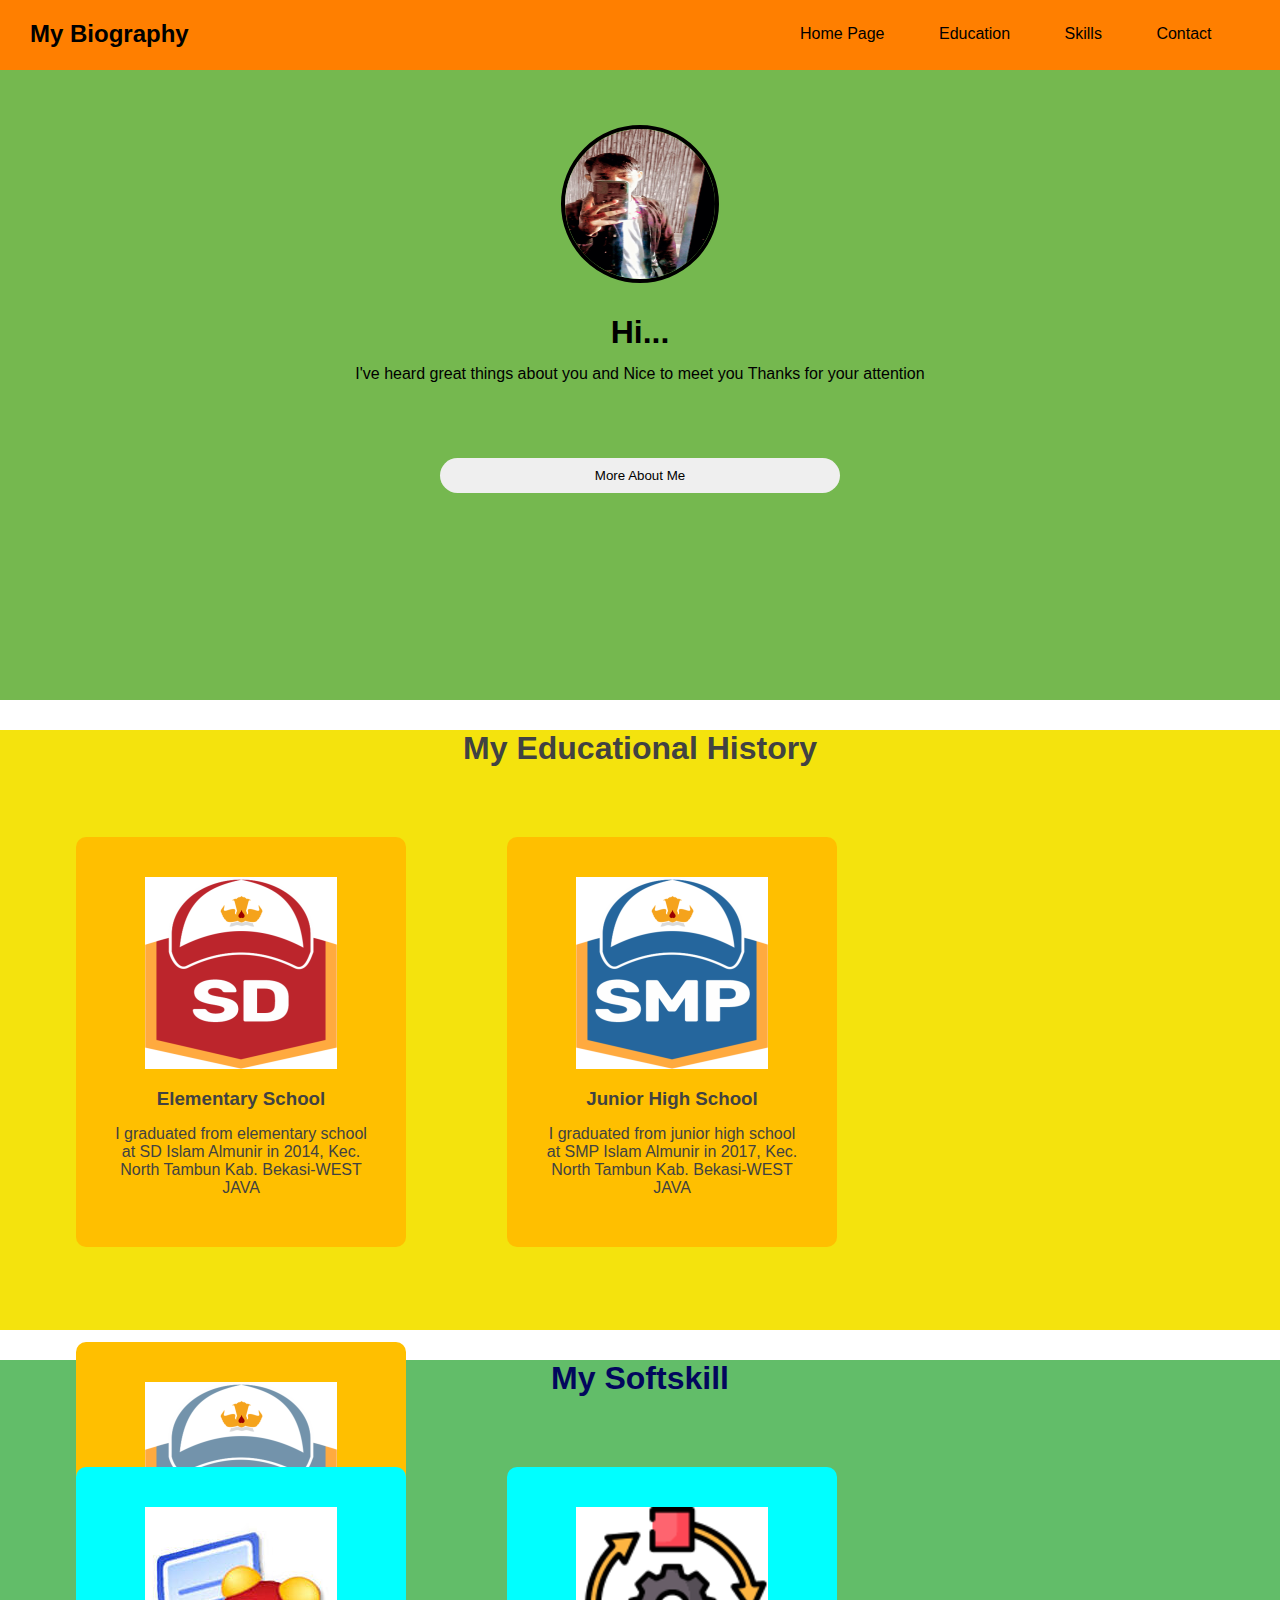
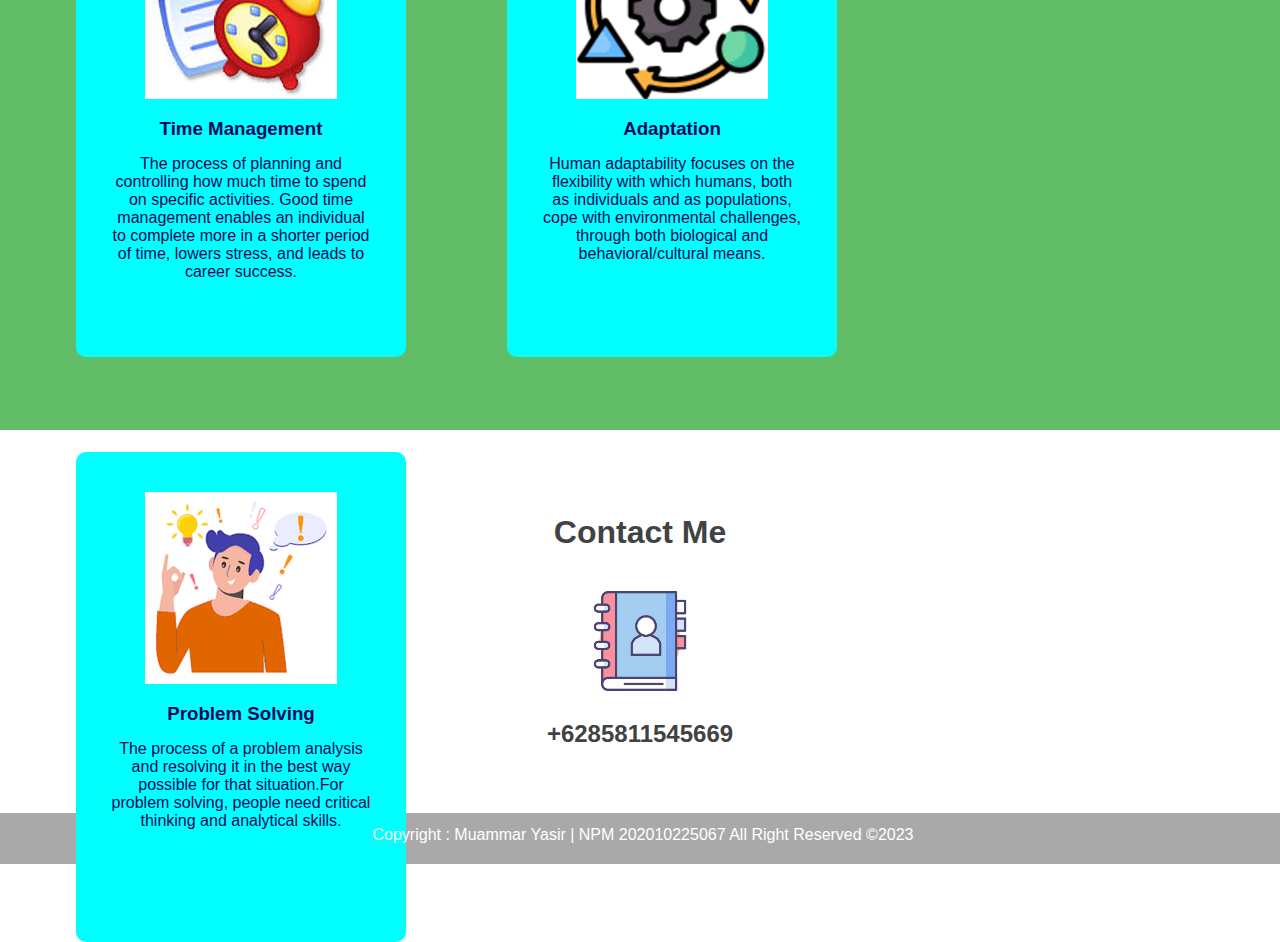
<file: Personal Website-Muammar Yasir/index.html>
<!DOCTYPE html>
<html>
<head>
	
	<meta charset="utf-8">
	<meta name="viewport" content="width=device-width, initial-scale=1">
	<title>personal website</title>
	<link rel="stylesheet" type="text/css" href="style.css">
</head>
<body>
<!-- Navigasi -->
<div class="navigation">
	<div class="logo">
		<h2>My Biography</h2>
	</div>

	<div class="menu">
		<ul>
			<li><a href="#home page">Home Page</a></li>
			<li><a href="#education">Education</a></li>
			<li><a href="#skills">Skills</a></li>
			<li><a href="#contact">Contact</a></li>
		</ul>
	</div>
</div>	

<!-- Ini Banner -->
<div class="banner" id="home page">
	<img src="Bahan Web Personal/Amar.jpeg">
	<h1>Hi...<span></span></h1>
	<p>I've heard great things about you and Nice to meet you Thanks for your attention</p>

	<a href="ammar.html"><button>More About Me</button></a>
</div>

<!-- Ini Pendidikanku -->

<div class="box-education" id="education">
	<h1>My Educational History</h1>

	<div class="box-left">
		<img src="Bahan Web Personal/Icon SD.png">
		<p><h3>Elementary School</h3></p>
		<p>I graduated from elementary school at SD Islam Almunir in 2014, Kec. North Tambun Kab. Bekasi-WEST JAVA</p>
		
	</div>

	<div class="box-center">
		<img src="Bahan Web Personal/Icon SMP.png">
		<p><h3>Junior High School</h3></p>
		<p>I graduated from junior high school at SMP Islam Almunir in 2017, Kec. North Tambun Kab. Bekasi-WEST JAVA</p>
		
	</div>

	<div class="box-right">
		<img src="Bahan Web Personal/Icon SMA.png">
		<p><h3>High School</h3></p>
		<p>I graduated from high school at SMAN 07 Tambun Selatan in 2020, Kec. South Tambun Kab. Bekasi-WEST JAVA</p>
		
	</div>

	
</div>

<!-- Ini Softskill -->
<div class="box-softskill" id="skills">
	<h1>My Softskill</h1>

	<div class="kotak-kiri">
		<img src="Bahan Web Personal/Waktu.jpg">
		<p><h3>Time Management</h3></p>
		<p>The process of planning and controlling how much time to spend on specific activities. Good time management enables an individual to complete more in a shorter period of time, lowers stress, and leads to career success.</p>
		
	</div>

	<div class="kotak-tengah">
		<img src="Bahan Web Personal/Adaptasi.png">
		<p><h3>Adaptation</h3></p>
		<p>Human adaptability focuses on  the flexibility with which humans, both as individuals and as populations, cope with environmental challenges, through both biological and behavioral/cultural means.</p>
		
	</div>

	<div class="kotak-kanan">
		<img src="Bahan Web Personal/Masalah.png">
		<p><h3>Problem Solving</h3></p>
		<p> The process of a problem analysis and resolving it in the best way possible for that situation.For problem solving, people need critical thinking and analytical skills. </p>
		
	</div>
</div>

<br><br><br>
<!-- Ini Kontakku -->
<div class="box-contact" id="contact">
	<h1>Contact Me</h1>

	<div class="boksu-mannaka">
		<img src="Bahan Web Personal/Contact.png">
		<p><h2>+6285811545669</h2></p>
		
	</div>
</div>

<div class="footer">
	<p>Copyright : Muammar Yasir | NPM 202010225067 All Right Reserved ©2023</p>
</div>

</body>
</html>
</file>
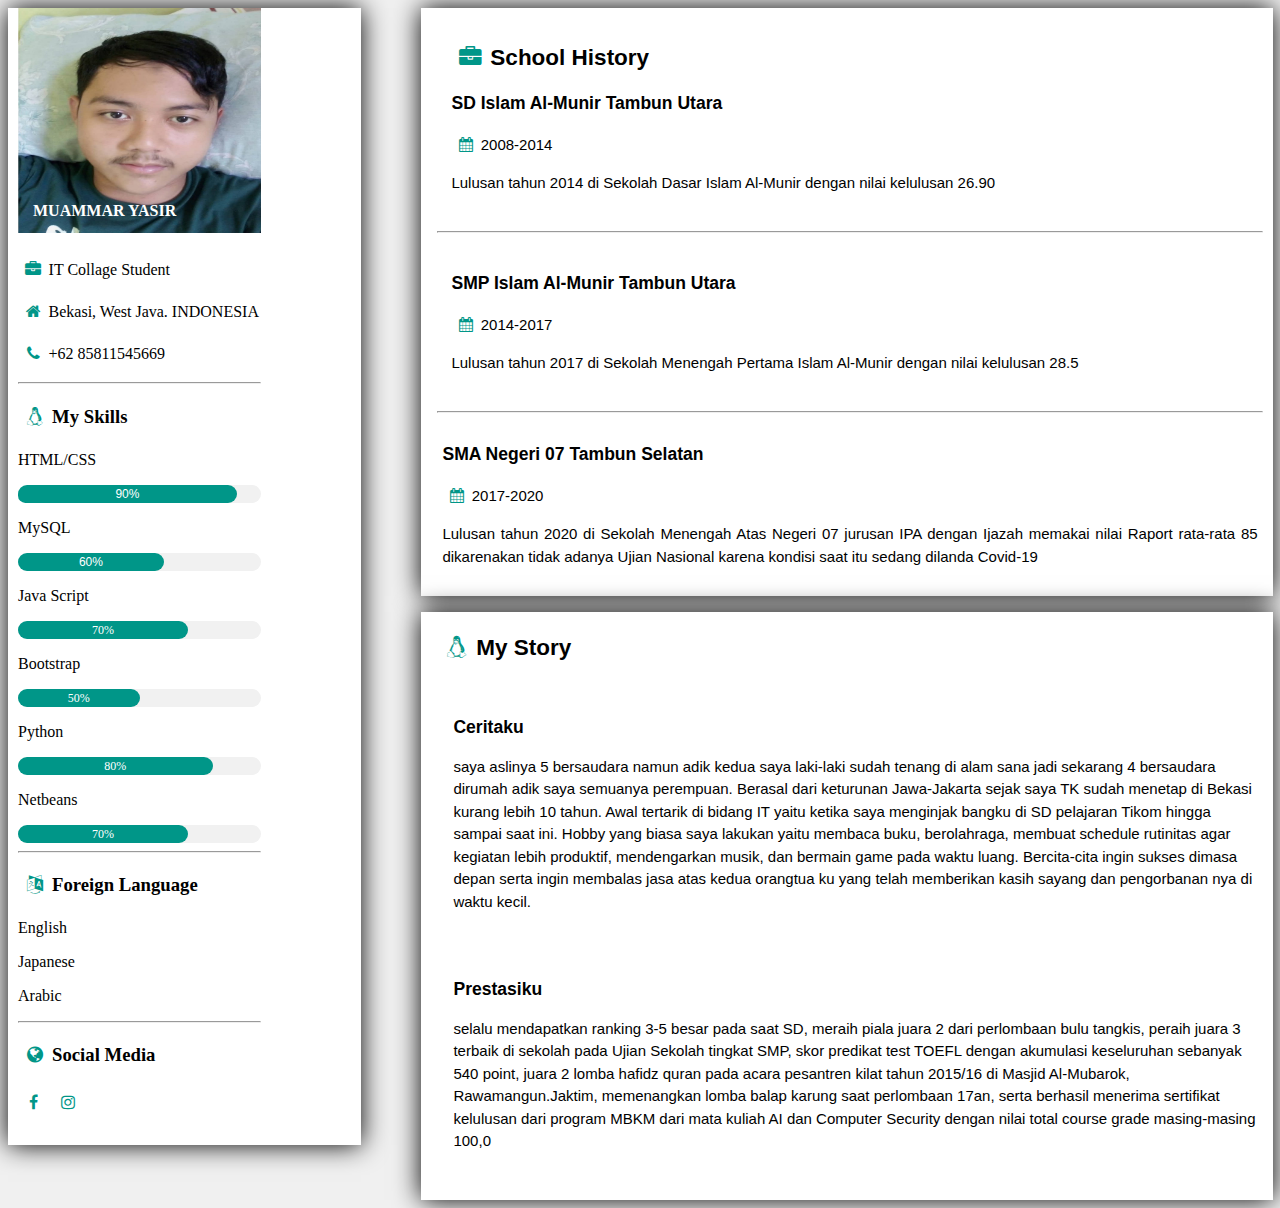
<file: Personal Website-Muammar Yasir/ammar.html>
<!DOCTYPE html>
<html>
<link rel="stylesheet" href="https://cdnjs.cloudflare.com/ajax/libs/font-awesome/4.7.0/css/font-awesome.min.css">	<head>
		<style>		
			body {
				background-image:url(https://manjaro.org/img/bg.svg);
				background-size: auto;
				background-color: #f0f0f0;
				background-size: contain;
				background-repeat: no-repeat;
				background-position: -232px 232px;
				background-attachment: fixed;
				width: 95%;
			}
			#colspan{
			background-color: white;
			background-position: center;
			box-shadow: 0 0 25px;
			width: 20%;
			height: 1127.15px;
			text-align: justify;
			float: left;
			padding: 0px 100px 10px 10px;
			
			}
			.container-padding {
			box-shadow: 0 0 25px;
			width: 70%;
			height: 588.2px;
			background-color: rgb(255, 255, 255);
			box-sizing: border-box;
			color: rgb(0, 0, 0);
			font-family: "Roboto", sans-serif;
			font-size: 15px;
			line-height: 22.5px;
			margin-left: 34%;
			padding-bottom: 0.15px;
			padding-left: 16px;
			padding-top: 0.15px;
			padding-right: 10px;
			}
			
			.padding { 
				text-align: justify;
			}
			.padding-bottom {
			box-shadow: 0 0 25px;
			width: 70%;
			position: bottom;
			height: 588.2px;
			background-color: rgb(255, 255, 255);
			box-sizing: border-box;
			color: rgb(0, 0, 0);
			font-family: "Roboto", sans-serif;
			font-size: 15px;
			line-height: 22.5px;
			margin-left: 34%;
			padding-bottom: 0.15px;
			padding-left: 16px;
			padding-top: 0.15px;
			margin-top: 16px;
			}
			
			
			
			.load {
			background-color: rgb(241, 241, 241);
			border-bottom-left-radius: 16px;
			border-bottom-right-radius: 16px;
			border-top-left-radius: 16px;
			border-top-right-radius: 16px;
			box-sizing: border-box;
			color: rgb(0, 0, 0);
			font-family: "Roboto", sans-serif;
			font-size: 12px;
			line-height: 18px;
			}
			.progress {
			background-color:  #009688 !important;
			border-bottom-left-radius: 13px;
			border-bottom-right-radius: 16px;
			border-top-left-radius: 16px;
			border-top-right-radius: 16px;
			box-sizing: border-box;
			color: rgb(0, 0, 0);
			font-family: "Roboto", sans-serif;
			font-size: 12px;
			line-height: 18px;
			color:  #ffff !important;
			text-align: center;
			}
			.load2 {
				background-color: rgb(241, 241, 241);
				border-bottom-left-radius: 16px;
				border-bottom-right-radius: 16px;
				border-top-left-radius: 16px;
				border-top-right-radius: 16px;
				box-sizing: border-box;
				color: rgb(0, 0, 0);
				font-family: "Roboto", sans-serif;
				font-size: 12px;
				line-height: 18px;
			}
			
			
			.progress2 {
			background-color:  #009688 !important;
			border-bottom-left-radius: 16px;
			border-bottom-right-radius: 16px;
			border-top-left-radius: 16px;
			border-top-right-radius: 16px;
			box-sizing: border-box;
			color: rgb(0, 0, 0);
			font-family: "Roboto", sans-serif;
			font-size: 12px;
			line-height: 18px;
			color:  #ffff !important;
			text-align: center;
			}
			.load3 {
				background-color: rgb(241, 241, 241);
				border-bottom-left-radius: 16px;
				border-bottom-right-radius: 16px;
				border-top-left-radius: 16px;
				border-top-right-radius: 16px;
				box-sizing: border-box;
				color: rgb(0, 0, 0);
				line-height: 18px;
			}
			.progress3 {
				background-color: #009688 !important;
				border-bottom-left-radius: 16px;
				border-bottom-right-radius: 16px;
				border-top-left-radius: 16px;
				border-top-right-radius: 16px;
				color: #fff !important;
				text-align: center;
				line-height: 18px;
				font-size: 12px;

				
			}
			.load4 {
				background-color: rgb(241, 241, 241);
				border-bottom-left-radius: 16px;
				border-bottom-right-radius: 16px;
				border-top-left-radius: 16px;
				border-top-right-radius: 16px;
				box-sizing: border-box;
				color: rgb(0, 0, 0);
				line-height: 18px;
			}
			.progress4 {
				background-color: #009688 !important;
				border-bottom-left-radius: 16px;
				border-bottom-right-radius: 16px;
				border-top-left-radius: 16px;
				border-top-right-radius: 16px;
				color: #fff !important;
				text-align: center;
				line-height: 18px;
				font-size: 12px;
			}
			.content1 { 
				padding: 14px;
			}
			.content2 {
				padding: 14px;
			}
			.content3 {
				padding: 5px;
			}
			.content4 {
				padding: 16px;
			}
			.content5 {
				padding: 16px;
			}
			.content6 {
				padding: 16px;
			}
			img  {
				size: cover;
				width: 100%;
				height: 225.18px;
				line-height: 1.5px;
			}
			
				
			h4{
				color: white;
				padding: 15px;
				text-align: left;
				margin-top: -50px;
			}
			i {
				padding: 5px;
				color: #009688 !important;
			}
			hr {
				border: -1px solid gray;
			}
			
		</style>
	</head>
	<body>
	<!-- Container -->
		<div class="container">
			<div id="colspan">
				<img src="Bahan Web Personal/Ammar.jpeg">
				<h4>MUAMMAR YASIR</h4>
				<p><i class="fa fa-briefcase fa-fw large"></i>IT Collage Student</p>
				<p><i class="fa fa-home fa-fw large"></i>Bekasi, West Java. INDONESIA</p>
				<p><i class="fa fa-phone fa-fw large"></i>+62 85811545669</p>
				<hr>
				<h3><i class="fa fa-linux fa-fw large"></i>My Skills</h3>
				<p>HTML/CSS</p>
				<div class="load">
					<div class="progress" style="width:90%">90%</div>
				</div>
				<p>MySQL</p>
				<div class="load2">
					<div class="progress2" style="width:60%">60%</div>
				</div>
				<p>Java Script</p>
				<div class="load3">
				<div class="progress3" style="width:70%">70%</div>
			</div>
				<p>Bootstrap</p>
				<div class="load4">
					<div class="progress4" style="width:50%">50%</div>
				</div>
				<p>Python</p>
					<div class="load4">
					<div class="progress4" style="width:80%">80%</div>
				</div>
				<p>Netbeans</p>
					<div class="load4">
					<div class="progress4" style="width:70%">70%</div>
				</div>
				<hr>
				<h3><i class="fa fa-language fa-fw large"></i>Foreign Language</h3>
				<p>English</p>
				<p>Japanese</p>
				<p>Arabic</p>
				<hr>
				<h3><i class="fa fa-globe fa-fw large"></i>Social Media</h3>
				<a href="https://www.facebook.com/Ammarwayne"><i class="fa fa-facebook fa-fw large"></i></a>
				<a href="https://www.instagram.com/muamarasta/?hl=id"><i class="fa fa-instagram fa-fw large"></i></a>
			



			</div>
			
		</div> 
		<div class="container-padding">
		<div class="padding">
				<div class="content1">
			<h2><i class="fa fa-briefcase fa-fw large"></i>School History</h2>
			<h3>SD Islam Al-Munir Tambun Utara</h3>
			<p><i class="fa fa-calendar fa-fw large"></i>2008-2014</p>
			<p>Lulusan tahun 2014 di Sekolah Dasar Islam Al-Munir dengan nilai kelulusan 26.90
			</p>
			</div>
			<hr>
				<div class="content2">
			<h3>SMP Islam Al-Munir Tambun Utara</h3>
			<p><i class="fa fa-calendar fa-fw large"></i>2014-2017</p>
			<p>Lulusan tahun 2017 di Sekolah Menengah Pertama Islam Al-Munir dengan nilai kelulusan 28.5 
			</p>
			</div>
			<hr>
				<div class="content3">	
			<h3>SMA Negeri 07 Tambun Selatan</h3>
			<p><i class="fa fa-calendar fa-fw large"></i>2017-2020</p>
			<p>Lulusan tahun 2020 di Sekolah Menengah Atas Negeri 07 jurusan IPA dengan Ijazah memakai nilai Raport rata-rata 85 dikarenakan tidak adanya Ujian Nasional karena kondisi saat itu sedang dilanda Covid-19
			</p>
			</div>
			</div>
			</div>
			<div class="padding-bottom">
				<div class="bottom">
					<h2><i class="fa fa-linux fa-fw large"></i>My Story</h2>
					<div class="content4">
						 <h3>Ceritaku</h3>
					<p>saya aslinya 5 bersaudara namun adik kedua saya laki-laki sudah tenang di alam sana jadi sekarang 4 bersaudara dirumah adik saya semuanya perempuan. Berasal dari keturunan Jawa-Jakarta sejak saya TK sudah menetap di Bekasi kurang lebih 10 tahun. Awal tertarik di bidang IT yaitu ketika saya menginjak bangku di SD pelajaran Tikom hingga sampai saat ini. Hobby yang biasa saya lakukan yaitu membaca buku, berolahraga, membuat schedule rutinitas agar kegiatan lebih produktif, mendengarkan musik, dan bermain game pada waktu luang. Bercita-cita ingin sukses dimasa depan serta ingin membalas jasa atas kedua orangtua ku yang telah memberikan kasih sayang dan pengorbanan nya di waktu kecil.
						</p>
					</div>
					<div class="content5">
						 <h3>Prestasiku</h3>
					<p>selalu mendapatkan ranking 3-5 besar pada saat SD, meraih piala juara 2 dari perlombaan bulu tangkis, peraih juara 3 terbaik di sekolah pada Ujian Sekolah tingkat SMP, skor predikat test TOEFL dengan akumulasi keseluruhan sebanyak 540 point, juara 2 lomba hafidz quran pada acara pesantren kilat tahun 2015/16 di Masjid Al-Mubarok, Rawamangun.Jaktim, memenangkan lomba balap karung saat perlombaan 17an, serta berhasil menerima sertifikat kelulusan dari program MBKM dari mata kuliah AI dan Computer Security dengan nilai total course grade masing-masing 100,0
						</p>
					</div>
			</div>
		</div>
	</body>
</html>
</file>
<file: Personal Website-Muammar Yasir/style.css>
* {
	margin: 0;
	padding: 0;
	font-family: 'Segoe UI', Tahoma, Geneva, Verdana, sans-serif;
}


.navigation {
	background-color: #ff7f00;
	width: 100%;
	height: 70px;
	color: black;
	position: fixed;
}


.logo {
 float: left;	
 padding-top: 20px;
 padding-bottom: 20px;
 padding-left: 30px;
}


.menu {
	margin-left: 800px;
	padding-top: 25px;
}

.menu ul li {
	list-style: none;
	display: inline-block;
	margin-right: 50px;
}


.menu ul li a {
	text-decoration: none;
	color: black;
}


.menu ul li a:hover {
	color: lightgoldenrodyellow;
	font-style: italic;
}

.banner {
	background-color: #75b84f;
	height: 700px;
	text-align: center;
	color: black;

}

.banner img {
	border-radius: 500px;
	height: 150px;
	width: 150px;
	border: 4px solid black;
	margin-top: 125px;

}

.banner h1 {
	margin-top: 10px;
	margin-bottom: 10px;
}

.banner button {
	margin-top: 60px;
	padding: 10px;
	width: 400px;
	border-radius: 50px;
	border: none;
}

.banner button:hover {
	background-color: #e1eca5;
	border: 3px solid black;
	color: black;
}

h1 span:before {
	content: '';
	animation: gerak infinite 10s ease;
	transform: translateY(-50%);
	color: lightyellow;
	font-size: 50px;
}

@keyframes gerak {
	0% {
		content: 'Welcome To My Personal Blog';
	}
	50% {
		content: 'My Name is Ammar';
	}
	100% {
		content: 'Thank You For Coming Here!';
	}
}

.box-education {
	text-align: center;
	color: #414242;
	margin-top: 30px;
	align-content: center;
}

.box-left, .box-center, .box-right {
	width: 300px;
	height: 320px;
	background-color: #FFBF00;
	text-align: center;
	padding: 50px 50px;
	padding-top: 40px;
	padding-right: 15px;
	padding-left: 15px;
	margin: 70px 25px 25px 76px;
	border-radius: 10px;
	float: left;
 }

.box-left:hover, .box-center:hover, .box-right:hover {
	background-color:  #D81F26  ;
	color: white;

}

.box-education h3,p{
	margin-top: 10px;
	margin-bottom: 15px;
	padding: 0px 20px;

}

.box-education {
	height: 600px;
	background-color: #F4E30D;
}

.box-softskill {
	height: 670px;
	background-color: #62BD69;
	text-align: center;
	color:  #02075d;
	margin-top: 30px;
	align-content: center;
}

.kotak-kiri, .kotak-tengah, .kotak-kanan {
	width: 300px;
	height: 400px;
	background-color: #00FFFF;
	text-align: center;
	padding: 50px 50px;
	padding-top: 40px;
	padding-right: 15px;
	padding-left: 15px;
	margin: 70px 25px 25px 76px;
	border-radius: 10px;
	float: left;
 }

.kotak-kiri:hover, .kotak-tengah:hover, .kotak-kanan:hover {
	background-color:  #C7EA46;
	color: black;
}

.box-contact {
	text-align: center;
	color: #414242;
	margin-top: 30px;
	align-content: center;
	margin-bottom: 25px;
}

.boksu-mannaka img{
	width: 100px;
	margin-top: 40px;
	margin-bottom: 10px;
}

.footer {
	background-color: darkgrey;
	width: 100%;
	height: 45px;
	color: white;
	padding: 3px;
	margin: 50px auto 0px;
	text-align: center;
}
</file>
